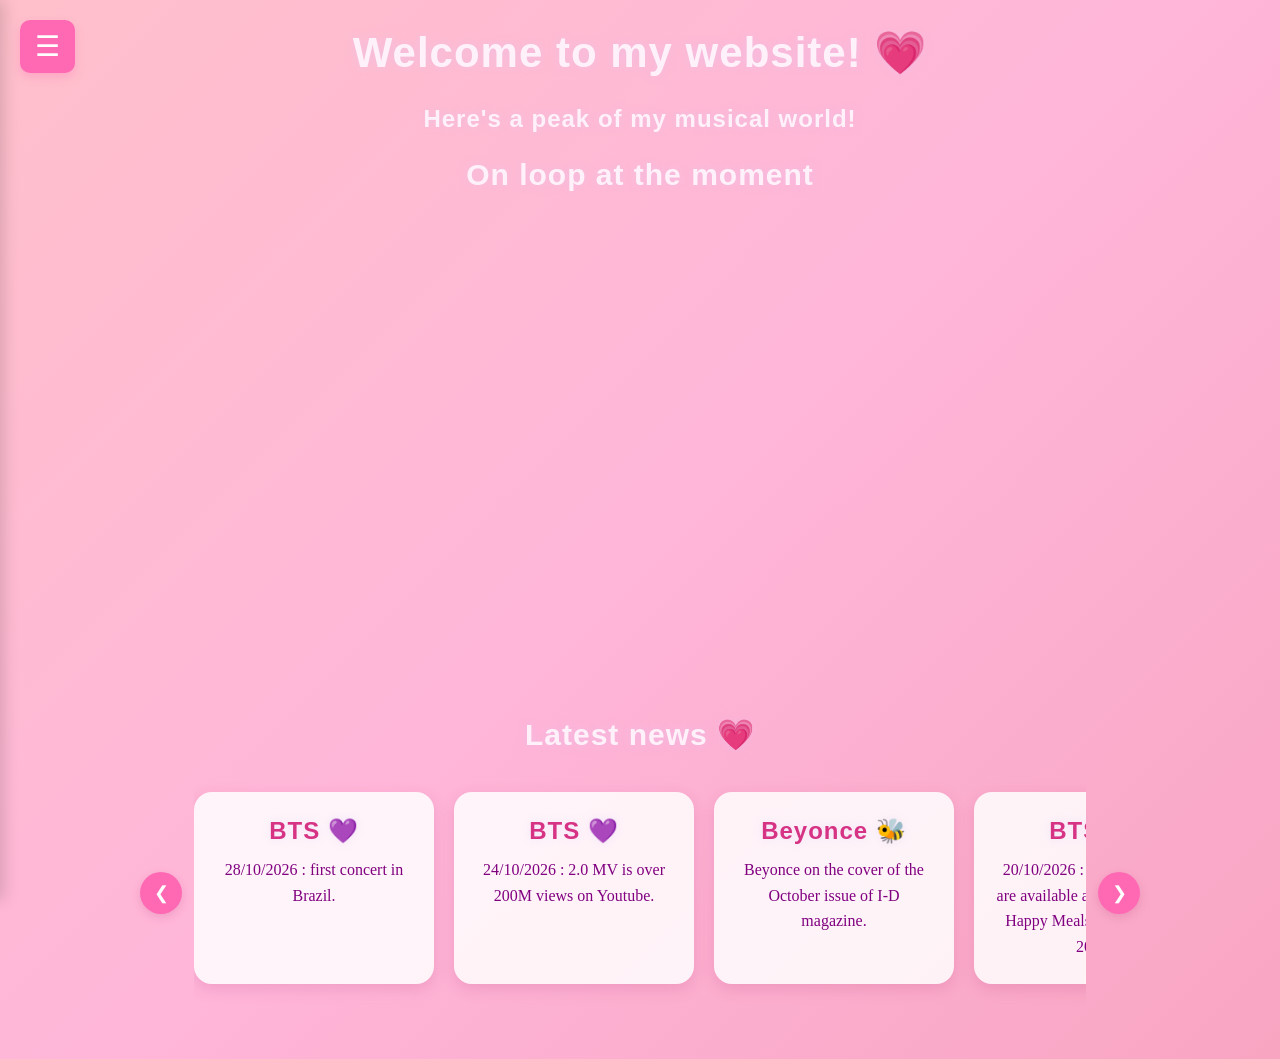
<file: index.html>
<!DOCTYPE html>
<html lang="en">
<head>
    <meta charset="UTF-8">
    <meta name="viewport" content="width=device-width, initial-scale=1.0">

    <title>My Website</title>

    <!-- Connect CSS -->
    <link rel="stylesheet" href="mon_style.css">
</head>

<body>
<!-- Hamburger menu button -->
<button id="menu-button" class="menu-button" aria-label="Open menu" aria-expanded="false">
    ☰
</button>

<!-- Menu overlay -->
<div id="menu-overlay" class="menu-overlay"></div>

<!-- Sidebar menu -->
<nav id="side-menu" class="side-menu">
    <button id="close-menu" class="close-menu" aria-label="Close menu">
        &times;
    </button>

    <h2>My Website 💗</h2>

    <a href="index.html">Home</a>
    <a href="page 1.html">Queen B</a>
    <a href="page 2.html">BTS</a>
    <a href="contacts.html">Contacts</a>
</nav>

    <h1>Welcome to my website! 💗</h1>
    <!-- Your page content goes here -->

	<h3>Here's a peak of my musical world!</h3>

<h2>On loop at the moment</h2>

<div style="position: relative; width: 100%; max-width: 800px; aspect-ratio: 16 / 9; margin: 0 auto;">
    <iframe
        src="https://www.youtube.com/embed/u8CMsQ-p1ls"
        title="My song of the moment"
        style="position: absolute; top: 0; left: 0; width: 100%; height: 100%; border: none;"
        allow="accelerometer; autoplay; clipboard-write; encrypted-media; gyroscope; picture-in-picture; web-share"
        referrerpolicy="strict-origin-when-cross-origin"
        allowfullscreen>
    </iframe>
</div>

<!-- ===== CONTENT SLIDER ===== -->
<section class="content-slider">

    <h2 class="slider-title">Latest news 💗</h2>

    <div class="slider-container">

        <!-- Previous arrow -->
        <button class="slider-arrow prev" aria-label="Previous cards">
            &#10094;
        </button>

        <!-- Sliding cards -->
        <div class="slider-track">

            <div class="slider-card">
                <h3>BTS 💜</h3>
                <p>28/10/2026 : first concert in Brazil.</p>
            </div>

            <div class="slider-card">
                <h3>BTS 💜</h3>
                <p>24/10/2026 : 2.0 MV is over 200M views on Youtube.</p>
            </div>

            <div class="slider-card">
                <h3>Beyonce 🐝</h3>
                <p>Beyonce on the cover of the October issue of I-D magazine.</p>
            </div>

            <div class="slider-card">
                <h3>BTS 💜</h3>
                <p>20/10/2026 : BT21 figurines are available at McDonald's in Happy Meals until Nov. 23, 2026.</p>
            </div>

            <div class="slider-card">
                <h3>Beyonce 🐝</h3>
                <p>04/09/2026 : B'day the 20th aniversary has been released.</p>
            </div>

        </div>

        <!-- Next arrow -->
        <button class="slider-arrow next" aria-label="Next cards">
            &#10095;
        </button>

    </div>
</section>
    <!-- Connect JavaScript -->
    <script src="script.js"></script>
</body>
</html>
</file>
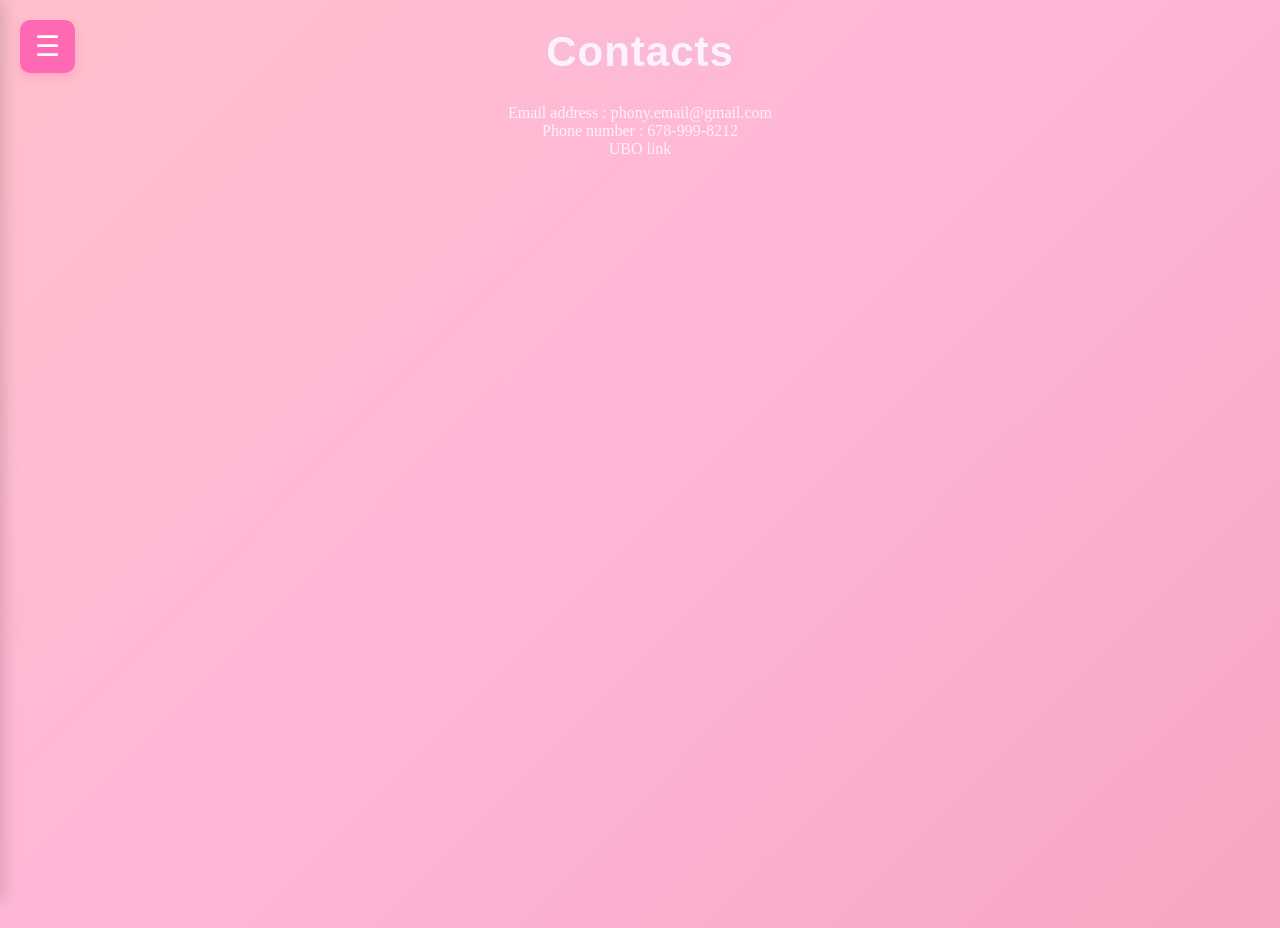
<file: contacts.html>
<!DOCTYPE html>
<html lang="en">
<head>
    <meta charset="UTF-8">
    <meta name="viewport" content="width=device-width, initial-scale=1.0">

    <title>My Website</title>

    <!-- Connect CSS -->
    <link rel="stylesheet" href="mon_style.css">
</head>
<body>
<!-- Hamburger menu button -->
<button id="menu-button" class="menu-button" aria-label="Open menu" aria-expanded="false">
    ☰
</button>

<!-- Menu overlay -->
<div id="menu-overlay" class="menu-overlay"></div>

<!-- Sidebar menu -->
<nav id="side-menu" class="side-menu">
    <button id="close-menu" class="close-menu" aria-label="Close menu">
        &times;
    </button>

    <h2>My Website 💗</h2>

    <a href="index.html">Home</a>
    <a href="page 1.html">Queen B</a>
    <a href="page 2.html">BTS</a>
    <a href="contacts.html">Contacts</a>
</nav>
    <h1> Contacts</h1>

    <p>
       <a> Email address : phony.email@gmail.com </a>
        <br>
       <a> Phone number : 678-999-8212 </a>
       <br>
       <a href="http://www.univ-brest.fr" > UBO link</a>
    </p>

    <script src="script.js"></script>
</body>
</html>
</file>
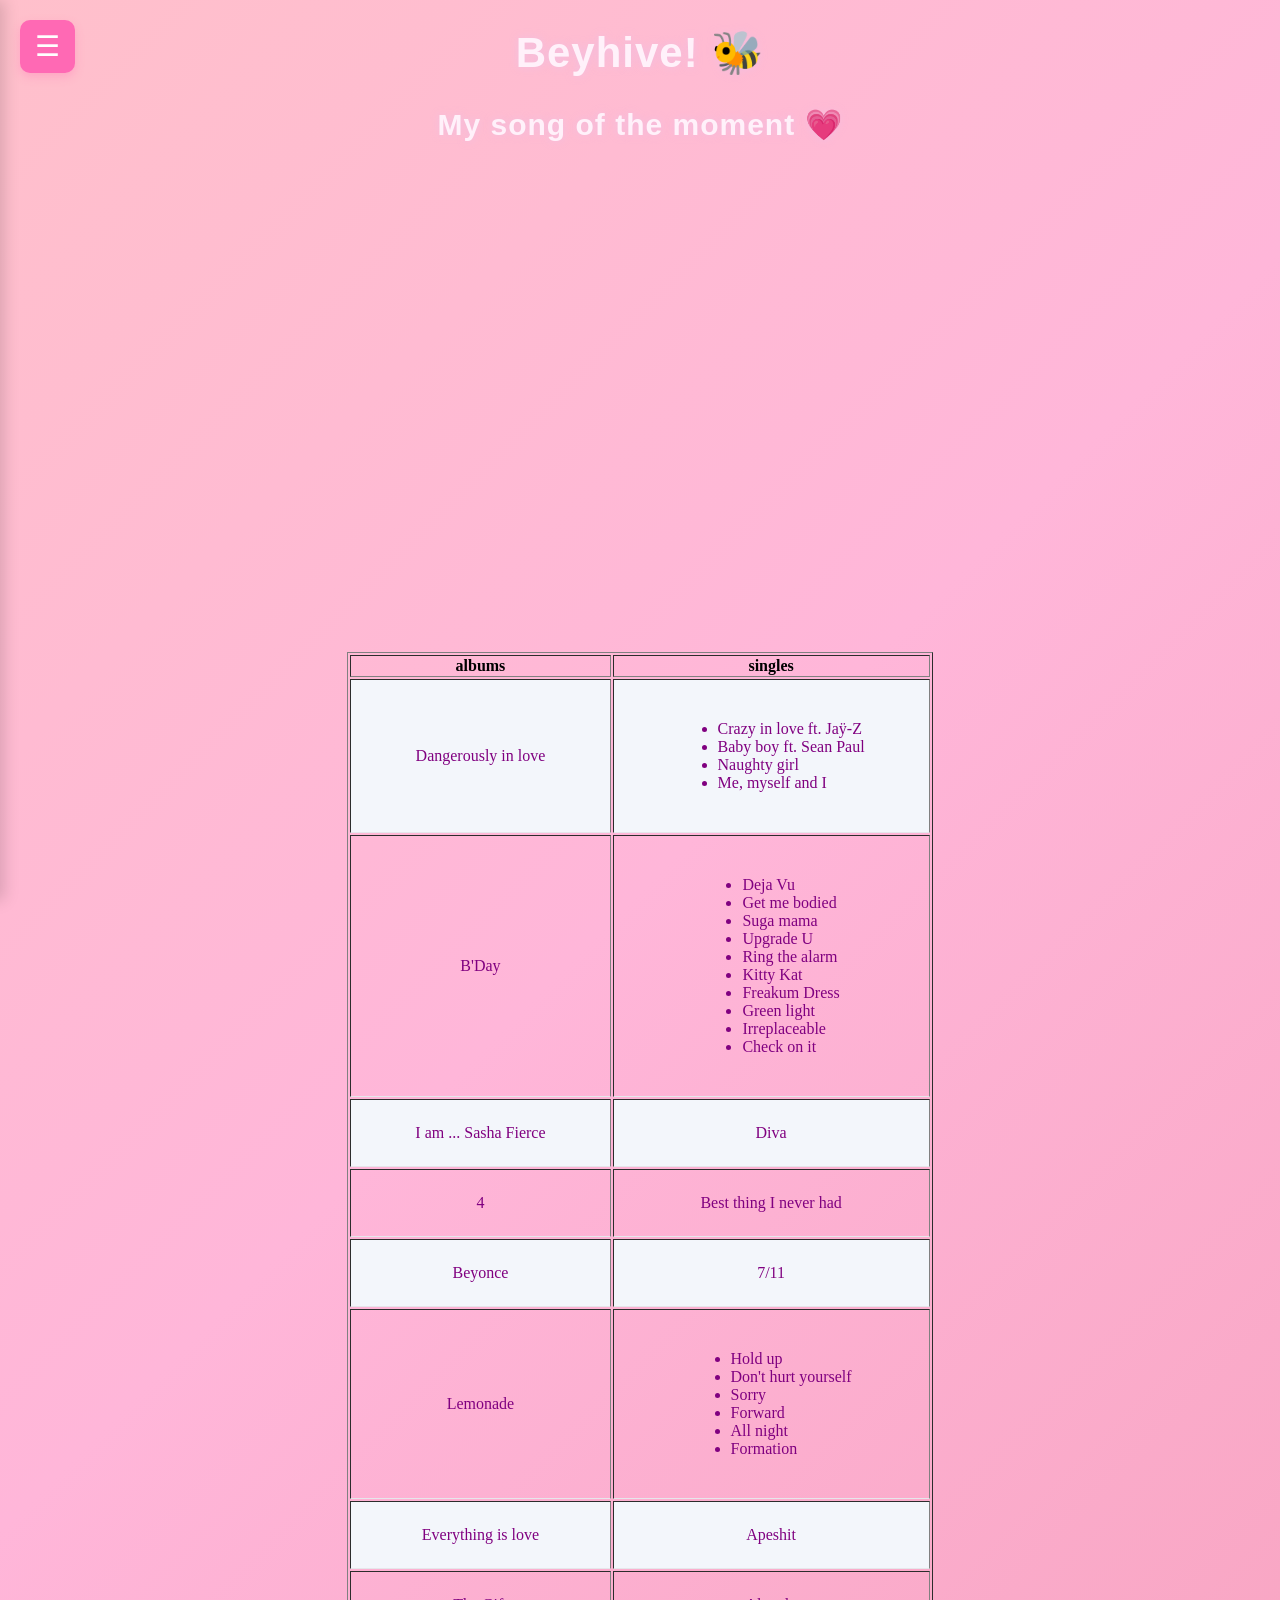
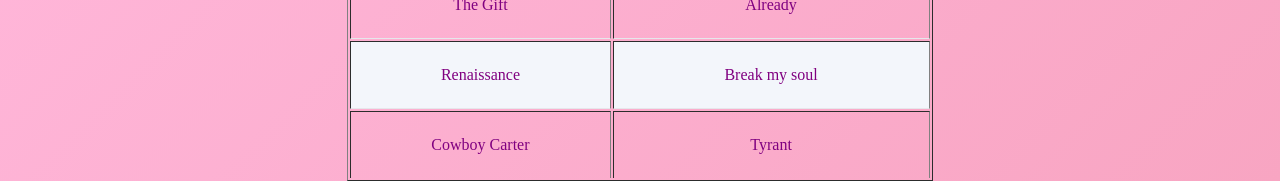
<file: page 1.html>
<!DOCTYPE html>
<html lang="en">
<head>
    <meta charset="UTF-8">
    <meta name="viewport" content="width=device-width, initial-scale=1.0">

    <title>My Website</title>

    <!-- Connect CSS -->
    <link rel="stylesheet" href="mon_style.css">
</head>

<body>
<!-- Hamburger menu button -->
<button id="menu-button" class="menu-button" aria-label="Open menu" aria-expanded="false">
    ☰
</button>

<!-- Menu overlay -->
<div id="menu-overlay" class="menu-overlay"></div>

<!-- Sidebar menu -->
<nav id="side-menu" class="side-menu">
    <button id="close-menu" class="close-menu" aria-label="Close menu">
        &times;
    </button>

    <h2>My Website 💗</h2>

    <a href="index.html">Home</a>
    <a href="page 1.html">Queen B</a>
    <a href="page 2.html">BTS</a>
    <a href="contacts.html">Contacts</a>
</nav>
<h1>Beyhive! 🐝</h1>
	
<!-- My song of the moment -->
<h2 class="song-title">My song of the moment 💗</h2>

<div class="video-container">
    <iframe
        src="https://www.youtube.com/embed/ViwtNLUqkMY"
        title="My song of the moment"
        allow="accelerometer; autoplay; clipboard-write; encrypted-media; gyroscope; picture-in-picture; web-share"
        referrerpolicy="strict-origin-when-cross-origin"
        allowfullscreen>
    </iframe>
</div>
	
	<table align="center" border="1">
<tbody>                                                                                   
<tr><th> albums </th><th>singles</th></tr>
<tr>
    <td style="text-align: center;">Dangerously in love</td>
    <td style="text-align: center;">
        <ul style="display: inline-block; text-align: left;">
            <li>Crazy in love ft. Jaÿ-Z</li>
            <li>Baby boy ft. Sean Paul</li>
            <li>Naughty girl</li>
            <li>Me, myself and I</li>
        </ul>
    </td>
</tr>
<tr>
    <td style="text-align: center;">B'Day</td>
    <td style="text-align: center;">
        <ul style="display: inline-block; text-align: left;">
            <li>Deja Vu</li>
            <li>Get me bodied</li>
            <li>Suga mama</li>
            <li>Upgrade U</li>
            <li>Ring the alarm</li>
            <li>Kitty Kat</li>
			<li>Freakum Dress</li>
			<li>Green light</li>
			<li>Irreplaceable</li>
			<li>Check on it</li>
        </ul>
    </td>
</tr>
<tr>
<td style="text-align: center;">I am ... Sasha Fierce</td>                             
<td style="text-align: center;">Diva </td>   
</tr>
<tr>
<td style="text-align: center;">4</td>                             
<td style="text-align: center;">Best thing I never had</td>   
</tr>
<tr>
<td style="text-align: center;">Beyonce</td>
<td style="text-align: center;">7/11</td>
</tr>
<tr>
    <td style="text-align: center;">Lemonade</td>
    <td style="text-align: center;">
        <ul style="display: inline-block; text-align: left;">
            <li>Hold up</li>
            <li>Don't hurt yourself</li>
            <li>Sorry</li>
            <li>Forward</li>
            <li>All night</li>
            <li>Formation</li>
        </ul>
    </td>
</tr>
<tr>
<td style="text-align: center;">Everything is love</td>
<td style="text-align: center;">Apeshit</td>
</tr>
<tr>
<td style="text-align: center;">The Gift</td>
<td style="text-align: center;">Already</td>
</tr>
<tr>
<td style="text-align: center;">Renaissance</td>
<td style="text-align: center;">Break my soul</td>
</tr>
<tr>
<td style="text-align: center;">Cowboy Carter</td>
<td style="text-align: center;">Tyrant</td>
</tr>

</tbody>
</table>   

    <!-- Your page content goes here -->

    <!-- Connect JavaScript -->
    <script src="script.js"></script>
</body>
</html>
</file>
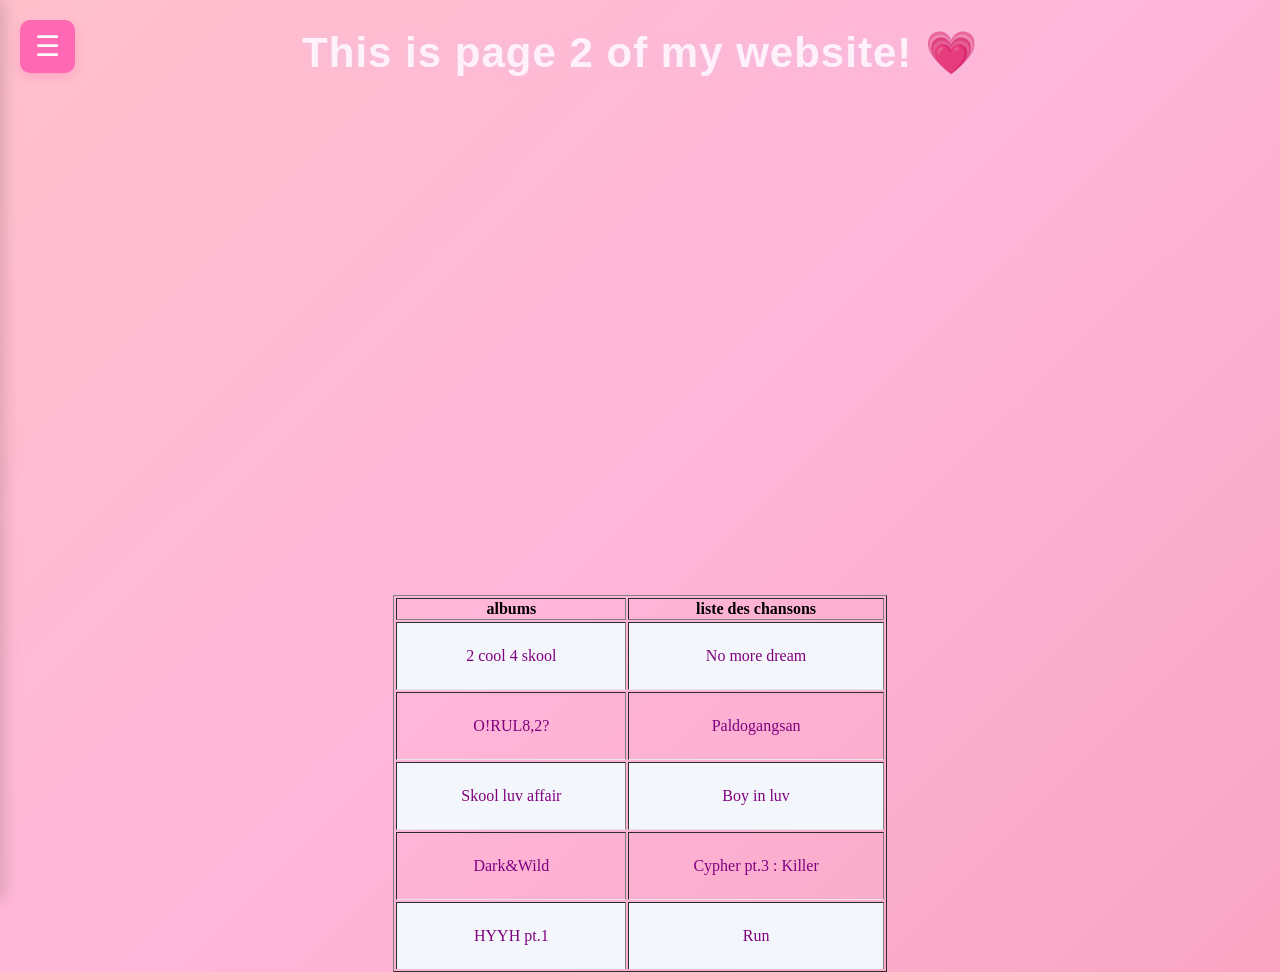
<file: page 2.html>
<!DOCTYPE html>
<html lang="en">
<head>
    <meta charset="UTF-8">
    <meta name="viewport" content="width=device-width, initial-scale=1.0">

    <title>My Website</title>

    <!-- Connect CSS -->
    <link rel="stylesheet" href="mon_style.css">
</head>

<body>
<!-- Hamburger menu button -->
<button id="menu-button" class="menu-button" aria-label="Open menu" aria-expanded="false">
    ☰
</button>

<!-- Menu overlay -->
<div id="menu-overlay" class="menu-overlay"></div>

<!-- Sidebar menu -->
<nav id="side-menu" class="side-menu">
    <button id="close-menu" class="close-menu" aria-label="Close menu">
        &times;
    </button>

    <h2>My Website 💗</h2>

    <a href="index.html">Home</a>
    <a href="page 1.html">Queen B</a>
    <a href="page 2.html">BTS</a>
    <a href="contacts.html">Contacts</a>
</nav>
    <h1>This is page 2 of my website! 💗</h1>
    <!-- Your page content goes here -->
	
<div style="position: relative; width: 100%; max-width: 800px; aspect-ratio: 16 / 9; margin: 0 auto;">
    <iframe
        src="https://www.youtube.com/embed/_gyultVTesk"
        title="My song of the moment"
        style="position: absolute; top: 0; left: 0; width: 100%; height: 100%; border: none;"
        allow="accelerometer; autoplay; clipboard-write; encrypted-media; gyroscope; picture-in-picture; web-share"
        referrerpolicy="strict-origin-when-cross-origin"
        allowfullscreen>
    </iframe>
</div>
	
<!---link to bts live performance--->
	<table align="center" border="1">
<tbody>                                                                                   
<tr><th> albums </th><th>liste des chansons</th></tr>
<tr>
<td style="text-align: center;">2 cool 4 skool</td>                             
<td style="text-align: center;">No more dream </td>   
</tr>

<tr>
<td style="text-align: center;">O!RUL8,2?</td>                             
<td style="text-align: center;">Paldogangsan </td>   
</tr>

<tr>
<td style="text-align: center;">Skool luv affair</td>                             
<td style="text-align: center;">Boy in luv</td>   
</tr>
<tr>
<td style="text-align: center;">Dark&Wild</td>                             
<td style="text-align: center;">Cypher pt.3 : Killer </td>   
</tr>
<tr>
<td style="text-align: center;">HYYH pt.1</td>                             
<td style="text-align: center;">Run</td>   
</tr>

</tbody>
</table>   


    <!-- Connect JavaScript -->
    <script src="script.js"></script>
</body>
</html>
</file>
<file: mon_style.css>
/* Pink background */
body {
   background: linear-gradient(135deg, #ffc0cb, #ffb6d9, #f8a5c2);
    min-height: 100vh;
    margin: 0;
    cursor: default;
}

/* Star trail */
.star {
    position: fixed;
    pointer-events: none;
    color: #ffffff;
    font-size: 18px;
    z-index: 9999;
    animation: starFade 0.8s ease-out forwards;
    text-shadow: 0 0 8px #ff69b4, 0 0 15px #ffffff;
}

/* Star animation */
@keyframes starFade {
    0% {
        opacity: 1;
        transform: scale(0.5) rotate(0deg);
    }

    100% {
        opacity: 0;
        transform: scale(1.5) rotate(180deg) translateY(-20px);
    }
}
       <style>
    /* ===== GLOBAL TEXT STYLE ===== */

    body {
        color: #fff1fa;

        font-family: "Trebuchet MS", "Segoe UI", sans-serif;
        font-size: 15px;
        line-height: 1.5;

        margin: 0;
        padding: 40px;

        letter-spacing: 0.3px;
        text-align: center;
    }

    /* ===== HEADINGS ===== */

    h1, h2, h3, h4, h5, h6 {
        color: #fff1fa;

        font-family: "Trebuchet MS", "Segoe UI", sans-serif;

        font-weight: 600;
        letter-spacing: 1px;

        text-shadow:
            0 0 8px rgba(216, 199, 255, 0.35);
		text-align: center;
			
    }

    h1 {
        font-size: 42px;
    }

    h2 {
        font-size: 30px;
    }

    h3 {
        font-size: 24px;
    }

    /* ===== LINKS ===== */

    a {
        color: #fff1fa;
        text-decoration: none;

        border-bottom: 1px solid transparent;

        transition:
            color 0.2s ease,
            border-color 0.2s ease,
            text-shadow 0.2s ease;
    }

    a:hover {
        color: #ffffff;

        border-bottom-color: #d8c7ff;

        text-shadow:
            0 0 8px #d8c7ff,
            0 0 16px rgba(216, 199, 255, 0.5);
    }

    /* ===== NORMAL TEXT ===== */

    p, li, span, strong, em {
        color: #fff1fa;
    }

    /* ===== CODE ===== */

    code {
        color: #d8c7ff;
        background: rgba(216, 199, 255, 0.08);

        padding: 3px 7px;
        border-radius: 5px;
    }

</style>


/* Style général du tableau */
table {
    width: 100%;
    border-collapse: collapse;
    font-family: "Trebuchet MS", "Segoe UI", sans-serif;
    font-size: 14px;
    background-color: #ffffff;
    border-radius: 10px;
    overflow: hidden;
    box-shadow: 0 4px 12px rgba(0, 0, 0, 0.08);
}

/* En-tête */
table thead th {
    background-color: #2563eb;
    color: white;
    padding: 14px 16px;
    text-align: left;
    font-weight: 600;
    border: none;
}

/* Cellules */
table td {
    padding: 24px 64px;
    border-bottom: 1px solid #e5e7eb;
    color: #374151;
}

/* Lignes alternées */
table tbody tr:nth-child(even) {
    background-color: #f3f6fb;
}

/* Effet au survol */
table tbody tr:hover {
    background-color: #ff1d8e;
    transition: background-color 0.2s ease;
}

/* Dernière ligne */
table tbody tr:last-child td {
    border-bottom: none;
}

/* Text color in both table columns */
table td,
table td ul,
table td ul li {
    color: #800080;
}

/* Video container */
.video-container {
    position: relative;
    width: 100%;
    max-width: 800px;
    aspect-ratio: 16 / 9;
    margin: 0 auto 40px auto;
}

/* Make the video fill its container */
.video-container iframe {
    position: absolute;
    top: 0;
    left: 0;
    width: 100%;
    height: 100%;
    border: none;
}

/* Style the song title */
.song-title {
    text-align: center;
    margin-top: 30px;
    margin-bottom: 20px;
}

/* Add space above the table */
table {
    margin-top: 40px;
}

/* ===== CENTER ALL WEBSITE TEXT ===== */

body {
    text-align: center;
}

h1, h2, h3, h4, h5, h6,
p, a, label {
    text-align: center;
}

/* ===== HAMBURGER MENU ===== */

/* Three-line menu button */
.menu-button {
    position: fixed;
    top: 20px;
    left: 20px;
    z-index: 1002;

    background: #ff69b4;
    color: white;
    border: none;
    border-radius: 10px;

    padding: 10px 15px;
    font-size: 28px;
    cursor: pointer;

    box-shadow: 0 4px 10px rgba(255, 105, 180, 0.3);
    transition: background 0.3s ease;
}

.menu-button:hover {
    background: #ff1493;
}

/* Dark transparent background behind the menu */
.menu-overlay {
    position: fixed;
    inset: 0;
    z-index: 1000;

    background: rgba(50, 0, 30, 0.3);

    opacity: 0;
    visibility: hidden;
    transition: opacity 0.3s ease, visibility 0.3s ease;
}

/* Sidebar */
.side-menu {
    position: fixed;
    top: 0;
    left: 0;
    z-index: 1001;

    width: 260px;
    max-width: 80%;
    height: 100vh;
    box-sizing: border-box;
    padding: 70px 25px 25px;

    background: linear-gradient(180deg, #ffc0cb, #ff69b4);
    box-shadow: 4px 0 15px rgba(0, 0, 0, 0.15);

    transform: translateX(-100%);
    transition: transform 0.3s ease;

    text-align: center;
}

/* Menu title */
.side-menu h2 {
    color: white;
    margin-bottom: 30px;
}

/* Links inside the menu */
.side-menu a {
    display: block;
    padding: 15px 10px;
    margin-bottom: 10px;

    color: white;
    text-decoration: none;
    font-size: 17px;
    font-weight: bold;

    border-radius: 10px;
    transition: background 0.2s ease;
}

.side-menu a:hover {
    background: rgba(255, 255, 255, 0.3);
}

/* Close button */
.close-menu {
    position: absolute;
    top: 15px;
    right: 20px;

    background: transparent;
    border: none;
    color: white;

    font-size: 35px;
    cursor: pointer;
}

/* Open state */
.side-menu.open {
    transform: translateX(0);
}

.menu-overlay.visible {
    opacity: 1;
    visibility: visible;
}

/* Keep the menu above the rest of the page */
.menu-button,
.side-menu,
.menu-overlay {
    font-family: "Trebuchet MS", "Segoe UI", sans-serif;
}

/* ===== HORIZONTAL CONTENT SLIDER ===== */

.content-slider {
    width: 100%;
    max-width: 1000px;
    margin: 50px auto;
    box-sizing: border-box;
}

.slider-title {
    text-align: center;
    color: #fff1fa;
    margin-bottom: 25px;
}

.slider-container {
    display: flex;
    align-items: center;
    gap: 12px;
    width: 100%;
    box-sizing: border-box;
}

/* The horizontal row */
.slider-track {
    display: flex;
    gap: 20px;
    overflow-x: auto;
    scroll-behavior: smooth;
    scroll-snap-type: x mandatory;

    flex: 1;
    min-width: 0;
    padding: 15px 8px 25px;

    scrollbar-width: none;
}

.slider-track::-webkit-scrollbar {
    display: none;
}

/* Individual rectangles */
.slider-card {
    flex: 0 0 240px;
    min-height: 150px;
    box-sizing: border-box;

    padding: 25px 20px;
    border-radius: 18px;

    background: rgba(255, 255, 255, 0.85);
    box-shadow: 0 5px 15px rgba(180, 50, 120, 0.18);

    color: #800080;
    text-align: center;

    scroll-snap-align: start;
    transition: transform 0.25s ease, box-shadow 0.25s ease;
}

.slider-card h3 {
    color: #d63384;
    margin-top: 0;
    margin-bottom: 12px;
}

.slider-card p {
    color: #800080;
    margin: 0;
    line-height: 1.6;
}

/* Hover effect */
@media (hover: hover) {
    .slider-card:hover {
        transform: translateY(-4px);
        box-shadow: 0 9px 22px rgba(180, 50, 120, 0.25);
    }
}

/* Navigation arrows */
.slider-arrow {
    flex: 0 0 42px;
    width: 42px;
    height: 42px;

    border: none;
    border-radius: 50%;

    background: #ff69b4;
    color: white;

    font-size: 18px;
    cursor: pointer;

    box-shadow: 0 3px 10px rgba(180, 50, 120, 0.2);
    transition: background 0.2s ease, transform 0.2s ease;
}

.slider-arrow:hover {
    background: #ff1493;
    transform: scale(1.08);
}

.slider-arrow:focus-visible {
    outline: 3px solid #800080;
    outline-offset: 3px;
}

/* Smaller screens */
@media (max-width: 600px) {
    .slider-container {
        gap: 6px;
    }

    .slider-arrow {
        flex-basis: 34px;
        width: 34px;
        height: 34px;
        font-size: 15px;
    }

    .slider-card {
        flex-basis: 200px;
    }
}
</file>
